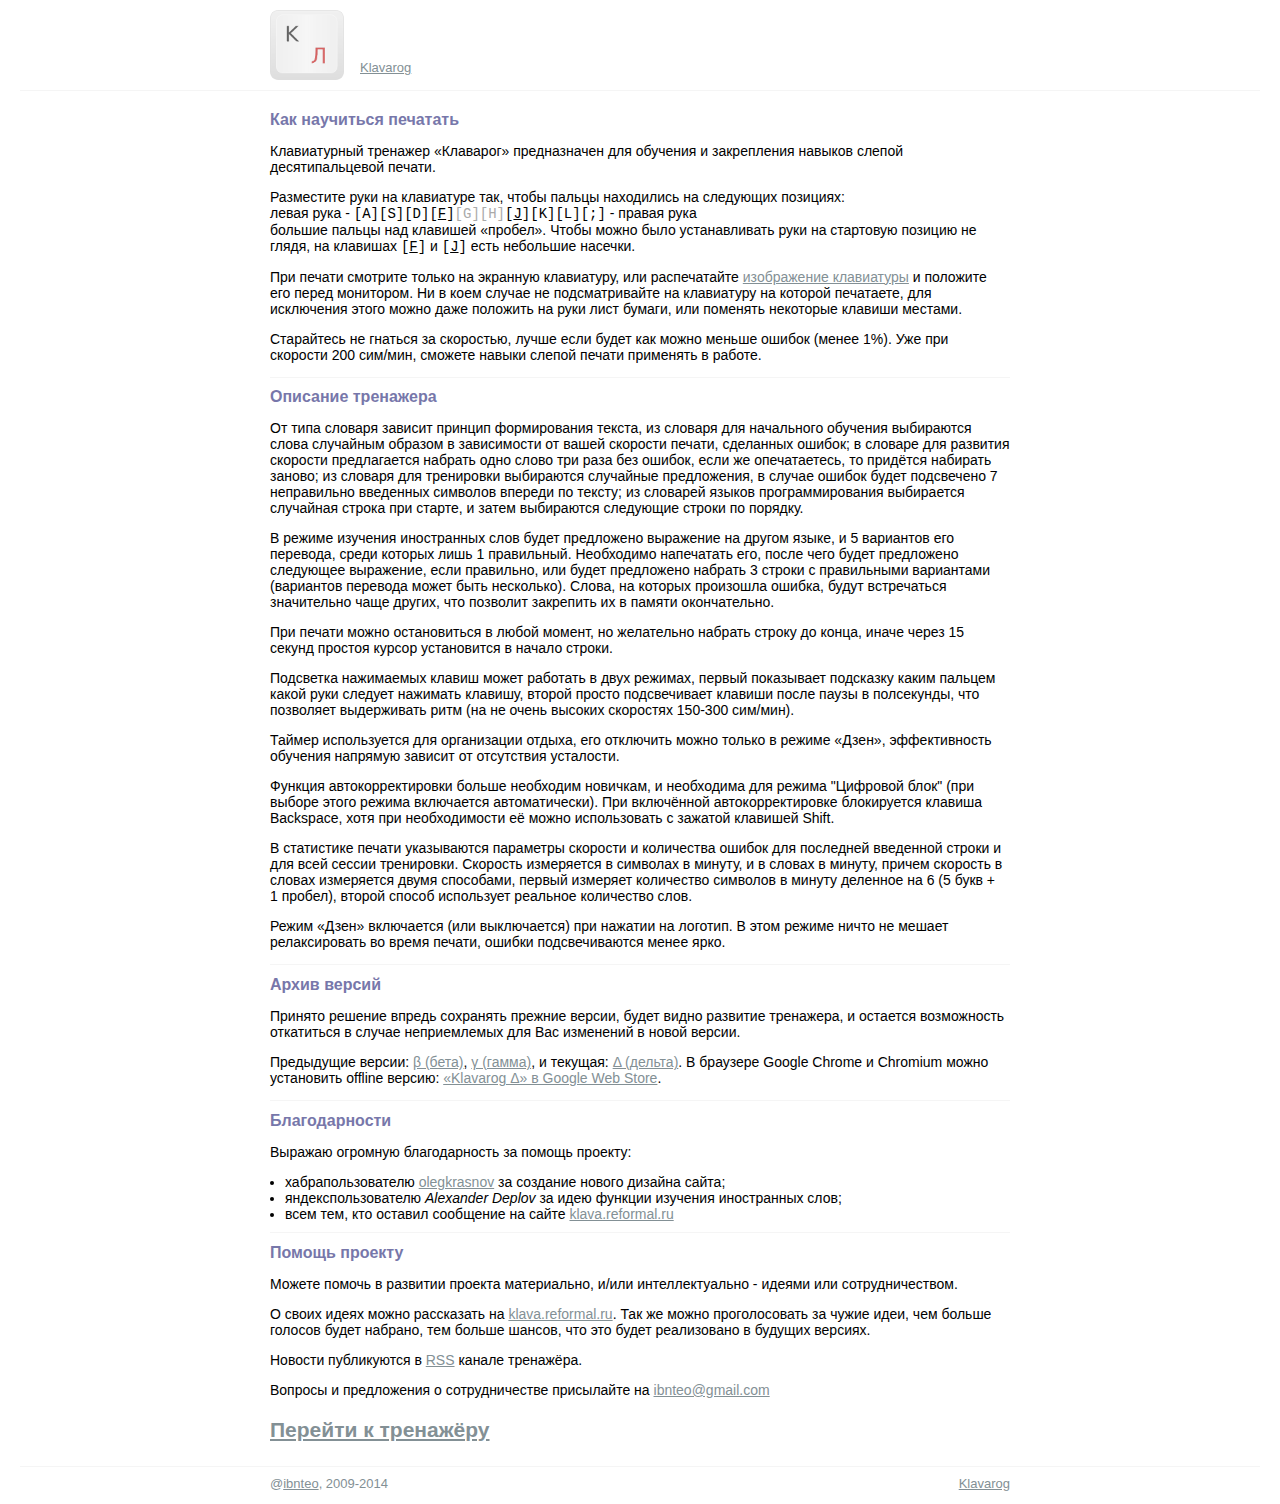
<file: about/index.html>
<!DOCTYPE html PUBLIC "-//W3C//DTD XHTML 1.0 Transitional//EN" "http://www.w3.org/TR/xhtml1/DTD/xhtml1-transitional.dtd">
<html xmlns="http://www.w3.org/1999/xhtml">
<head>
<meta http-equiv="Content-Type" content="text/html; charset=utf-8"/>
<title>Klavarog Δ | О сайте</title>
<link rel="shortcut icon" type="image/x-icon" href="/favicon.ico"/>
<script type="text/javascript" src="../jquery-1.4.2.min.js"></script>
<style type="text/css">
body {
    font-family: sans-serif;
    font-size: 13px;
    margin: 10px;
    background: #fff;
    color: #000;
}
a {
    color: #839095;
}
a.link {
    text-decoration: none;
    border-bottom: 1px dashed #839095;
}
#logo {
    position: absolute;
    top: 10px;
}
#content {
    padding-left: 50%;
    width: 740px;
    margin-left: -370px;
}
hr {
    position: absolute;
    margin-top: 10px;
    left: 20px;
    right: 20px;
    height: 0px;
    border: none;
    border-top: 1px solid #f5f5f5;
}
#header {
    margin-left: 90px;
    margin-top: 60px;
    height: 20px;
}
#copyright {
    margin-top: 20px;
    padding-bottom: 10px;
    float: left;
    color: #839095;
    height: 20px;
}
#info {
    margin-top: 20px;
    padding-bottom: 10px;
    float: right;
}
#data {
    font-size: 14px;
    padding-top: 20px;
}
#data hr {
    position: relative;
    left: 0;
    right: 0;
}
h1 {
    font-size: 16px;
    color: #77a;
}
ul {
    margin: 0px;
    padding: 0px;
    padding-left: 15px;
}
</style>
</head>
<body>
<div id="content">
<img src="/logo.png" width="74" height="70" alt="Klavarog" id="logo" title="Keyboard trainer &lsquo;Klavarog&rsquo; | Клавиатурный тренажер &laquo;Клаварог&raquo;"/>

<div id="header">
<a href="../">Klavarog</a>
</div>

<hr/>

<div id="data">
<h1>Как научиться печатать</h1>
<p>Клавиатурный тренажер &laquo;Клаварог&raquo; предназначен для обучения и закрепления навыков слепой десятипальцевой печати.</p>
<p>Разместите руки на клавиатуре так, чтобы пальцы находились на следующих позициях:<br/>левая рука - <code>[A][S][D][<u>F</u>]</code><code style="color: #aaa;">[G][H]</code><code>[<u>J</u>][K][L][;]</code> - правая рука<br/>большие пальцы над клавишей &laquo;пробел&raquo;. Чтобы можно было устанавливать руки на стартовую позицию не глядя, на клавишах <code>[<u>F</u>]</code> и <code>[<u>J</u>]</code> есть небольшие насечки.</p>
<p>При печати смотрите только на экранную клавиатуру, или распечатайте <a href="keyboard_print.png">изображение клавиатуры</a> и положите его перед монитором. Ни в коем случае не подсматривайте на клавиатуру на которой печатаете, для исключения этого можно даже положить на руки лист бумаги, или поменять некоторые клавиши местами.</p>
<p>Старайтесь не гнаться за скоростью, лучше если будет как можно меньше ошибок (менее 1%). Уже при скорости 200 сим/мин, сможете навыки слепой печати применять в работе.</p>
<hr/>
<h1>Описание тренажера</h1>
<p>От типа словаря зависит принцип формирования текста, из словаря для начального обучения выбираются слова случайным образом в зависимости от вашей скорости печати, сделанных ошибок; в словаре для развития скорости предлагается набрать одно слово три раза без ошибок, если же опечатаетесь, то придётся набирать заново; из словаря для тренировки выбираются случайные предложения, в случае ошибок будет подсвечено 7 неправильно введенных символов впереди по тексту; из словарей языков программирования выбирается случайная строка при старте, и затем выбираются следующие строки по порядку.</p>
<p>В режиме изучения иностранных слов будет предложено выражение на другом языке, и 5 вариантов его перевода, среди которых лишь 1 правильный. Необходимо напечатать его, после чего будет предложено следующее выражение, если правильно, или будет предложено набрать 3 строки с правильными вариантами (вариантов перевода может быть несколько). Слова, на которых произошла ошибка, будут встречаться значительно чаще других, что позволит закрепить их в памяти окончательно.</p>
<p>При печати можно остановиться в любой момент, но желательно набрать строку до конца, иначе через 15 секунд простоя курсор установится в начало строки.</p>
<p>Подсветка нажимаемых клавиш может работать в двух режимах, первый показывает подсказку каким пальцем какой руки следует нажимать клавишу, второй просто подсвечивает клавиши после паузы в полсекунды, что позволяет выдерживать ритм (на не очень высоких скоростях 150-300 сим/мин).</p>
<p>Таймер используется для организации отдыха, его отключить можно только в режиме &laquo;Дзен&raquo;, эффективность обучения напрямую зависит от отсутствия усталости.</p>
<p>Функция автокорректировки больше необходим новичкам, и необходима для режима "Цифровой блок" (при выборе этого режима включается автоматически). При включённой автокорректировке блокируется клавиша Backspace, хотя при необходимости её можно использовать с зажатой клавишей Shift.</p>
<p>В статистике печати указываются параметры скорости и количества ошибок для последней введенной строки и для всей сессии тренировки. Скорость измеряется в символах в минуту, и в словах в минуту, причем скорость в словах измеряется двумя способами, первый измеряет количество символов в минуту деленное на 6 (5&nbsp;букв + 1&nbsp;пробел), второй способ использует реальное количество слов.</p>
<p>Режим &laquo;Дзен&raquo; включается (или выключается) при нажатии на логотип. В этом режиме ничто не мешает релаксировать во время печати, ошибки подсвечиваются менее ярко.</p>
<hr/>
<h1>Архив версий</h1>
<p>Принято решение впредь сохранять прежние версии, будет видно развитие тренажера, и остается возможность откатиться в случае неприемлемых для Вас изменений в новой версии.</p>
<p>Предыдущие версии: <a href="../beta/">β (бета)</a>, <a href="../gamma/">γ (гамма)</a>, и текущая: <a href="../">Δ (дельта)</a>. В браузере Google Chrome и Chromium можно установить offline версию: <a href="https://chrome.google.com/webstore/detail/gnbmgefmkfnnhaohdgbidnkpbecchafp">&laquo;Klavarog Δ&raquo; в Google Web Store</a>.</p>
<hr/>
<h1>Благодарности</h1>
<p>Выражаю огромную благодарность за помощь проекту:</p>
<ul>
<li>хабрапользователю <a href="http://habrahabr.ru/blogs/i_am_advertising/72081/#comment_2066575">olegkrasnov</a> за создание нового дизайна сайта;</li>
<li>яндекспользователю <i>Alexander Deplov</i> за идею функции изучения иностранных слов;</li>
<li>всем тем, кто оставил сообщение на сайте <a href="http://klava.reformal.ru/">klava.reformal.ru</a></li>
</ul>
<hr/>
<h1>Помощь проекту</h1>
<p>Можете помочь в развитии проекта материально, и/или интеллектуально - идеями или сотрудничеством.</p>

<p>О своих идеях можно рассказать на <a href="http://klava.reformal.ru/">klava.reformal.ru</a>. Так же можно проголосовать за чужие идеи, чем больше голосов будет набрано, тем больше шансов, что это будет реализовано в будущих версиях.</p>
<p>Новости публикуются в <a href="/rss.xml">RSS</a> канале тренажёра.</p>
<p>Вопросы и предложения о сотрудничестве присылайте на <a href="mailto:ibnteo@gmail.com">ibnteo@gmail.com</a></p>

<a name="donate"></a>
<p id="donate"></p>

<p></p>
<div id="sms">
<div id="country"></div>
<div id="opsos"></div>
<div id="sms_data" style="margin-top: 10px;"></div>
</div>

<p style="clear: left; margin-top: 20px;"><a href="../" style="font-size: 150%; font-weight: bold;">Перейти к тренажёру</a></p>
</div>

<div class="clear" style="margin-top: 10px;"></div>
<hr/>


<div id="copyright">
@<a href="mailto:ibnteo@gmail.com">ibnteo</a>, 2009-2014
</div>
<div id="info">
<a href="../">Klavarog</a>
</div>
</div>

</body>
</html>
</file>
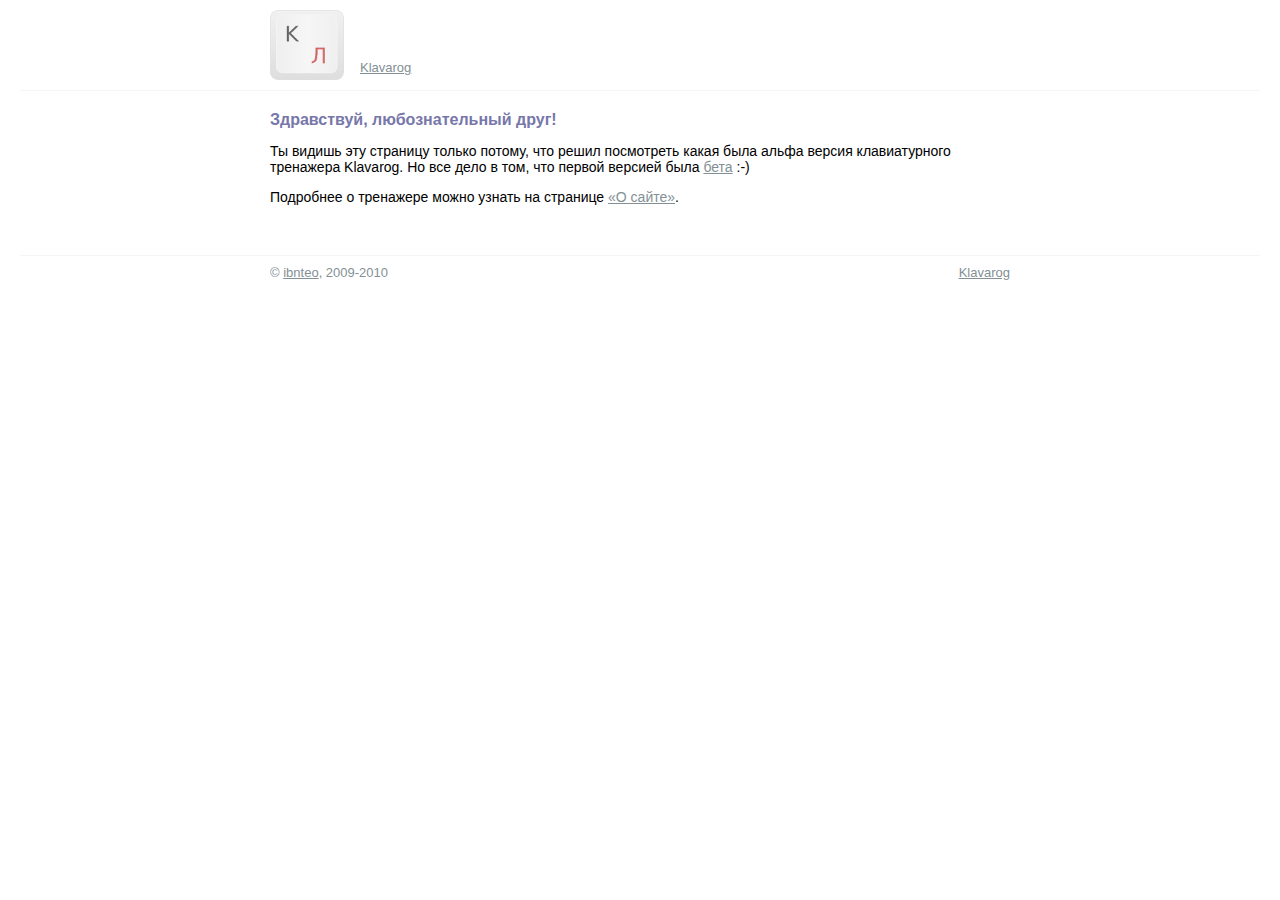
<file: alpha/index.not.html>
<!DOCTYPE html PUBLIC "-//W3C//DTD XHTML 1.0 Transitional//EN" "http://www.w3.org/TR/xhtml1/DTD/xhtml1-transitional.dtd">
<html xmlns="http://www.w3.org/1999/xhtml">
<head>
<meta http-equiv="Content-Type" content="text/html; charset=utf-8"/>
<title>Klavarog α</title>
<link rel="shortcut icon" type="image/x-icon" href="../favicon.ico"/>
<style type="text/css">
body {
    font-family: sans-serif;
    font-size: 13px;
    margin: 10px;
    background: #fff;
    color: #000;
}
a {
    color: #839095;
}
a.link {
    text-decoration: none;
    border-bottom: 1px dashed #839095;
}
#logo {
    position: absolute;
    top: 10px;
}
#content {
    padding-left: 50%;
    width: 740px;
    margin-left: -370px;
}
hr {
    position: absolute;
    margin-top: 10px;
    left: 20px;
    right: 20px;
    height: 0px;
    border: none;
    border-top: 1px solid #f5f5f5;
}
#header {
    margin-left: 90px;
    margin-top: 60px;
    height: 20px;
}
#copyright {
    margin-top: 20px;
    float: left;
    color: #839095;
    height: 20px;
}
#info {
    margin-top: 20px;
    float: right;
}
#data {
    font-size: 14px;
    padding-top: 20px;
}
#data hr {
    position: relative;
    left: 0;
    right: 0;
}
h1 {
    font-size: 16px;
    color: #77a;
}
ul {
    margin: 0px;
    padding: 0px;
    padding-left: 15px;
}
</style>
</head>
<body>
<div id="content">
<img src="../logo.png" width="74" height="70" alt="Klavarog" id="logo" title="Keyboard trainer &lsquo;Klavarog&rsquo; | Клавиатурный тренажер &laquo;Клаварог&raquo;"/>

<div id="header">
<a href="../">Klavarog</a>
</div>

<hr/>

<div id="data">
<h1>Здравствуй, любознательный друг!</h1>
<p>Ты видишь эту страницу только потому, что решил посмотреть какая была альфа версия клавиатурного тренажера Klavarog. Но все дело в том, что первой версией была <a href="../beta/">бета</a> :-)</p>
<p>Подробнее о тренажере можно узнать на странице <a href="../about/">&laquo;О сайте&raquo;</a>.</p>
</div>

<div class="clear" style="margin-top: 40px;"></div>
<hr/>


<div id="copyright">
&copy; <a href="mailto:ibnteo@gmail.com">ibnteo</a>, 2009-2010
</div>
<div id="info">
<a href="../">Klavarog</a>
</div>
</div>
</body>
</html>
</file>
